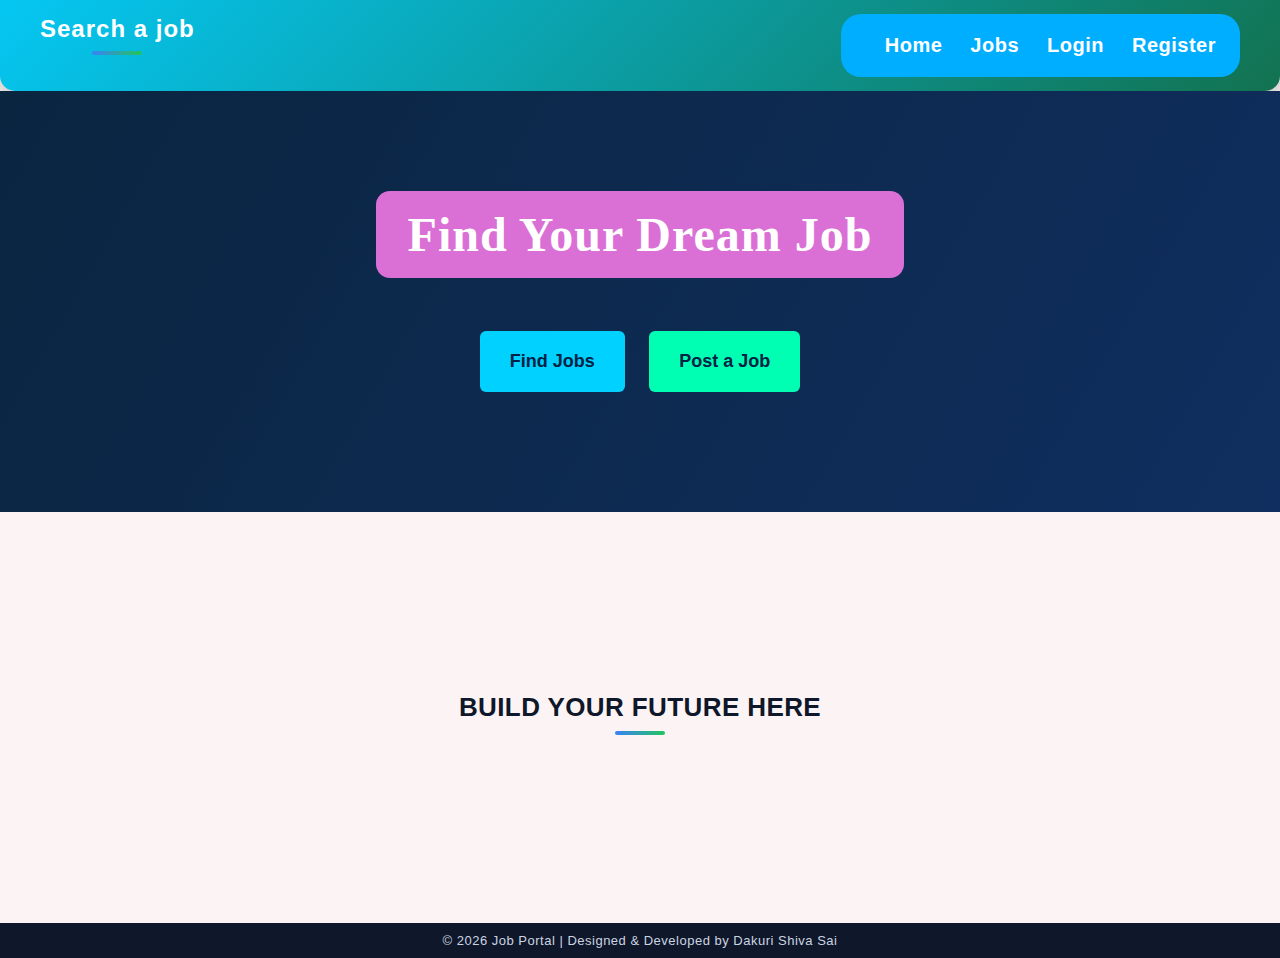
<file: job-portal/index.html>
<!DOCTYPE html>
<html>
<head>
  <title>Job Portal</title>
  <meta name="viewport" content="width=device-width, initial-scale=1.0">

  <link rel="stylesheet" href="css/style.css">
</head>
<body>

<nav>
  <h2>Search a job</h2>

  <div class="menu-icon" onclick="toggleMenu()">☰</div>

  <ul id="menu">
    <li><a href="index.html">Home</a></li>
    <!-- <li><a href="jobs.html">Jobs</a></li> -->
     <li><a href="#" onclick="goToJobs()">Jobs</a></li>

    <li><a href="login.html">Login</a></li>
    <li><a href="register.html">Register</a></li>
  </ul>
</nav>

<div class="hero">
  <h1>Find Your Dream Job</h1>
  <br><br>

  <button class="btn" onclick="goToJobs()">Find Jobs</button>
  <button class="btn secondary" onclick="goToPostJob()">Post a Job</button>
</div>
<br>
<br><br><br><br><br><br><br><br><br>
<h2>BUILD YOUR FUTURE HERE</h2>
<!-- <br><br><br><br><br><br><br><br><br> -->
<footer class="footer">
  © 2026 Job Portal | Designed & Developed by Dakuri Shiva Sai
</footer>


<!-- <h6>Copy right @DAKURI SHIVA SAI</h6> -->



<script src="js/script.js"></script>

</body>
</html>
</file>
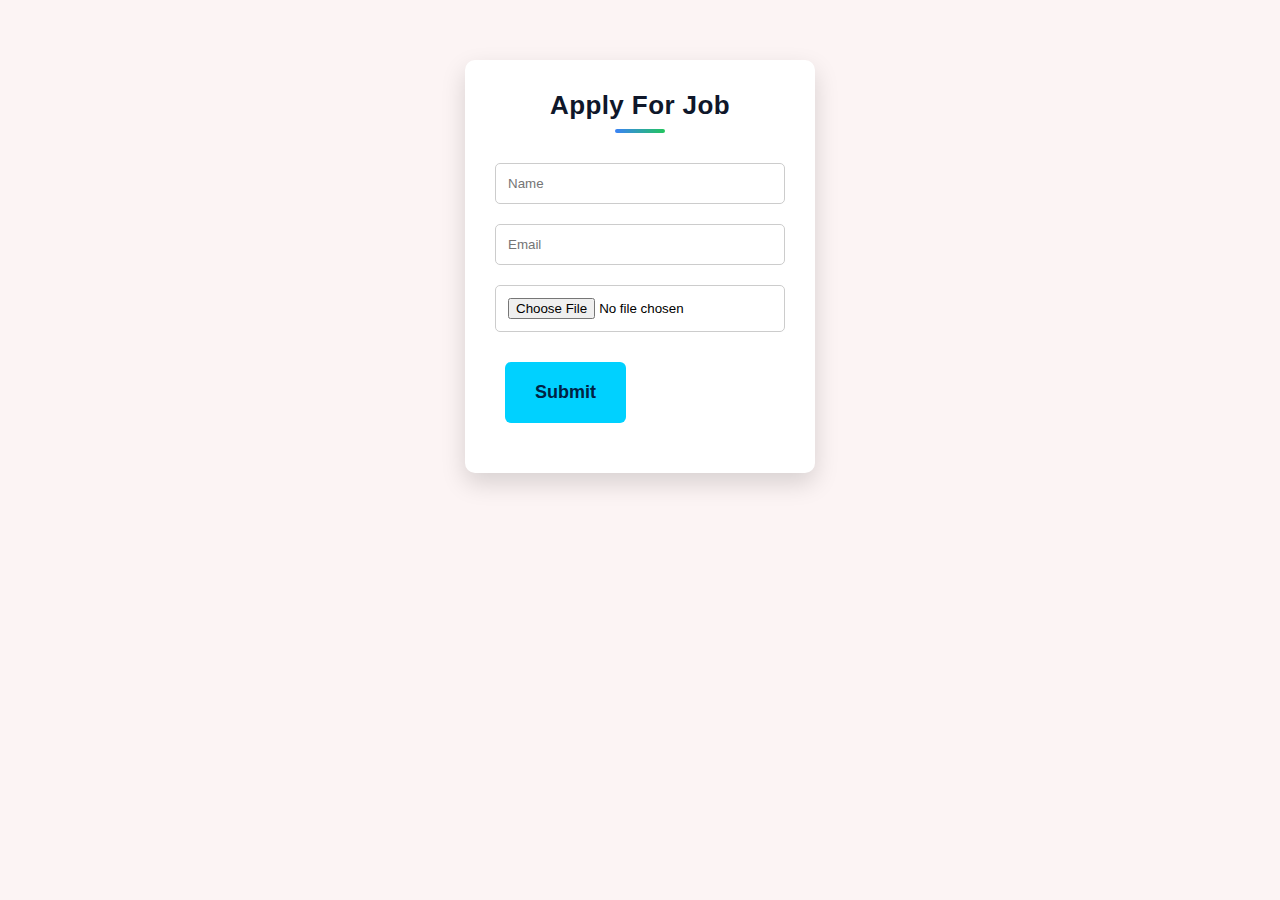
<file: job-portal/apply.html>
<!DOCTYPE html>
<html>
<head>
  <title>Apply Job</title>
  <link rel="stylesheet" href="css/style.css">
</head>
<body>

<!-- <h2>Apply For Job</h2> -->

<form onsubmit="applyJob()">
<h2>Apply For Job</h2>

  <input type="text" placeholder="Name"><br>
  <input type="email" placeholder="Email"><br>
  <input type="file"><br>
  <button class="btn">Submit</button>
</form>

<script src="./js/script.js"></script>

</body>
</html>
</file>
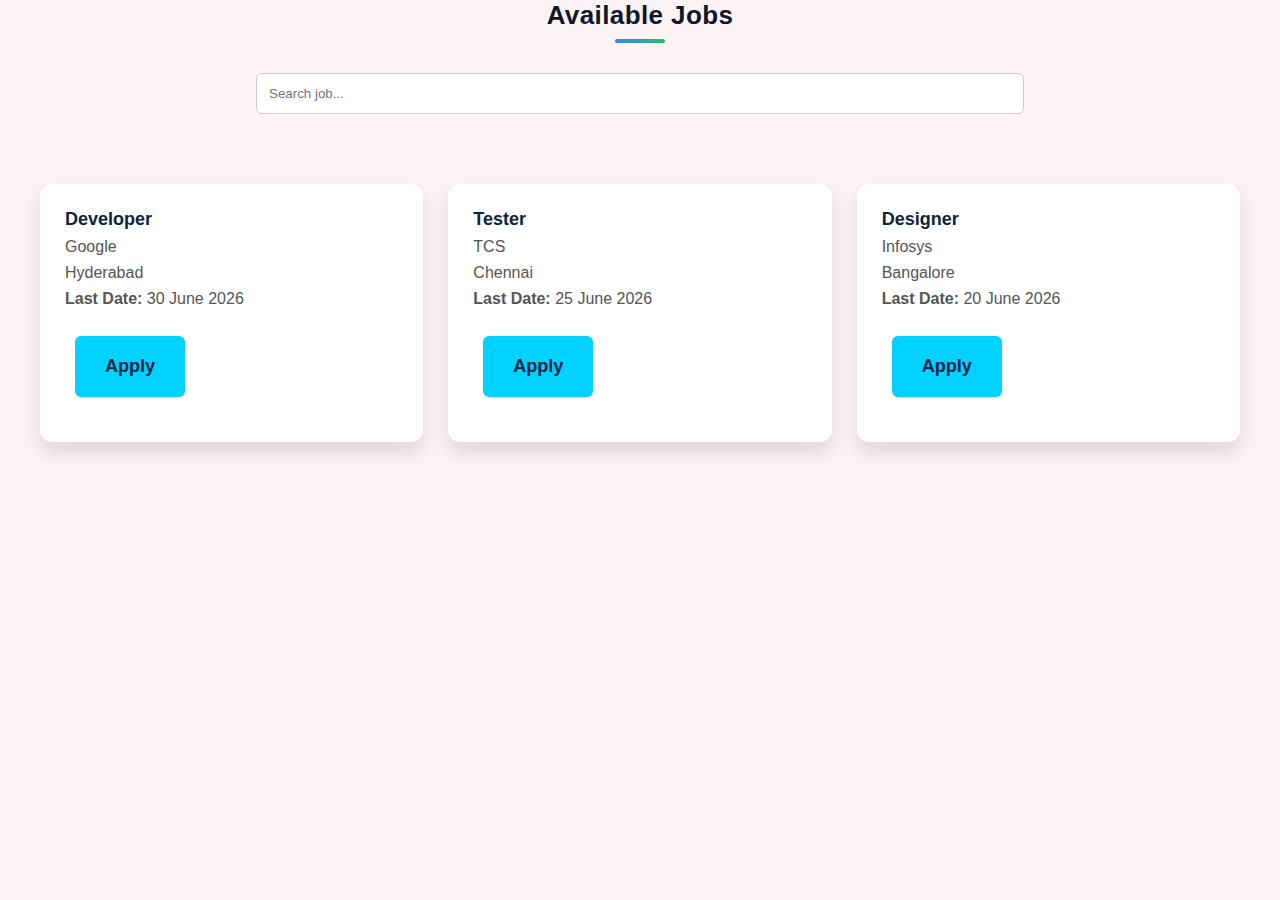
<file: job-portal/jobs.html>
<!DOCTYPE html>
<html>
<head>
  <title>Jobs</title>
  <meta name="viewport" content="width=device-width, initial-scale=1.0">

  <link rel="stylesheet" href="css/style.css">
</head>
<body>

<h2>Available Jobs</h2>

<input type="text" id="search" placeholder="Search job..." onkeyup="filterJobs()">

<div id="jobList"></div>
<script src="./js/script.js"></script>

</body>
</html>
</file>
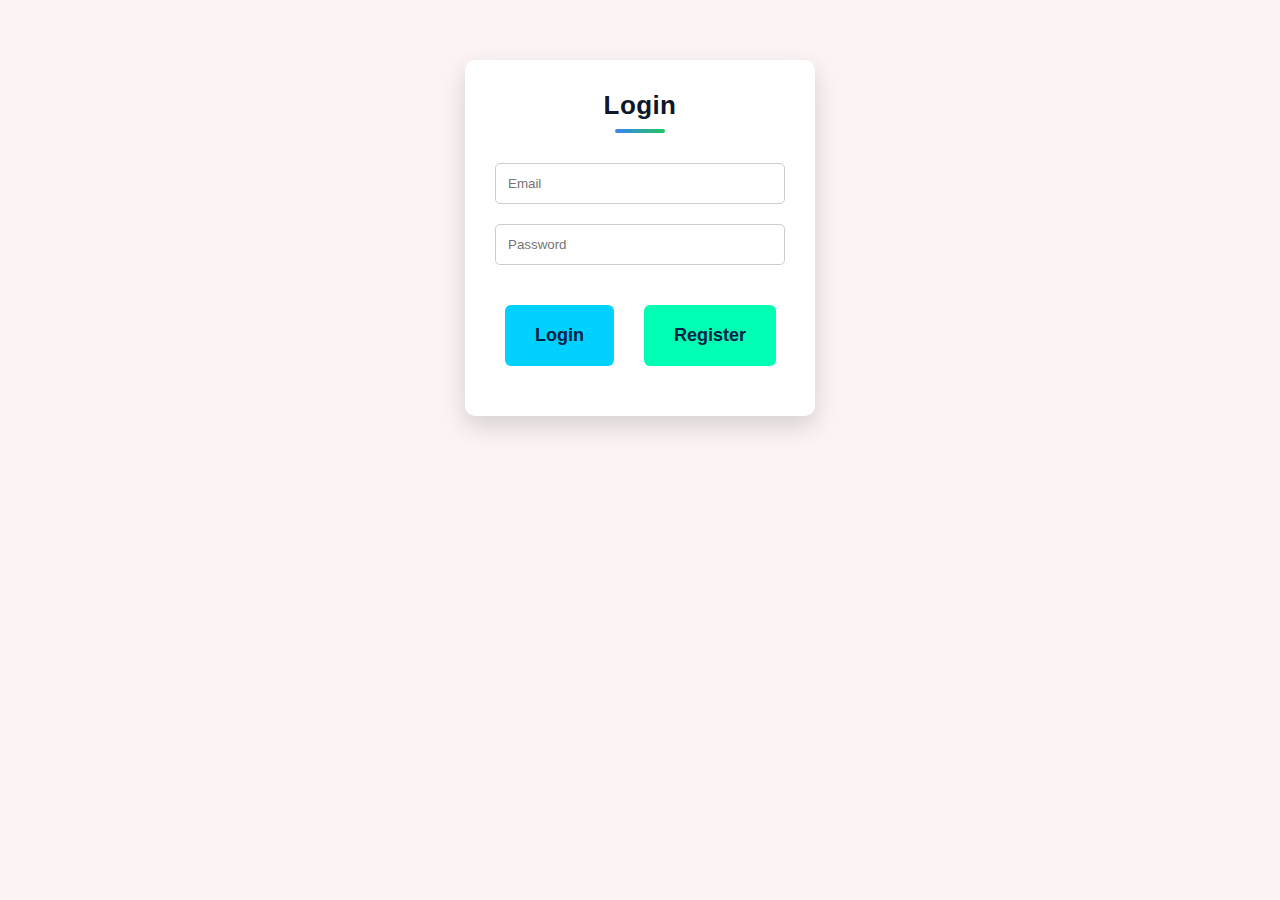
<file: job-portal/login.html>
<!DOCTYPE html>
<html>
<head>
  <title>Login</title>
  <link rel="stylesheet" href="css/style.css">
</head>
<body>

<!-- <h2>Login</h2> -->

<form onsubmit="return loginUser()">
  <h2>Login</h2>

  <input type="email" id="loginEmail" placeholder="Email" required>
  <input type="password" id="loginPassword" placeholder="Password" required>

  <div class="btn-group">
    <button type="submit" class="btn">Login</button>
    <a href="register.html" class="btn secondary">Register</a>
  </div>
</form>


<script src="./js/script.js"></script>

</body>
</html>
</file>
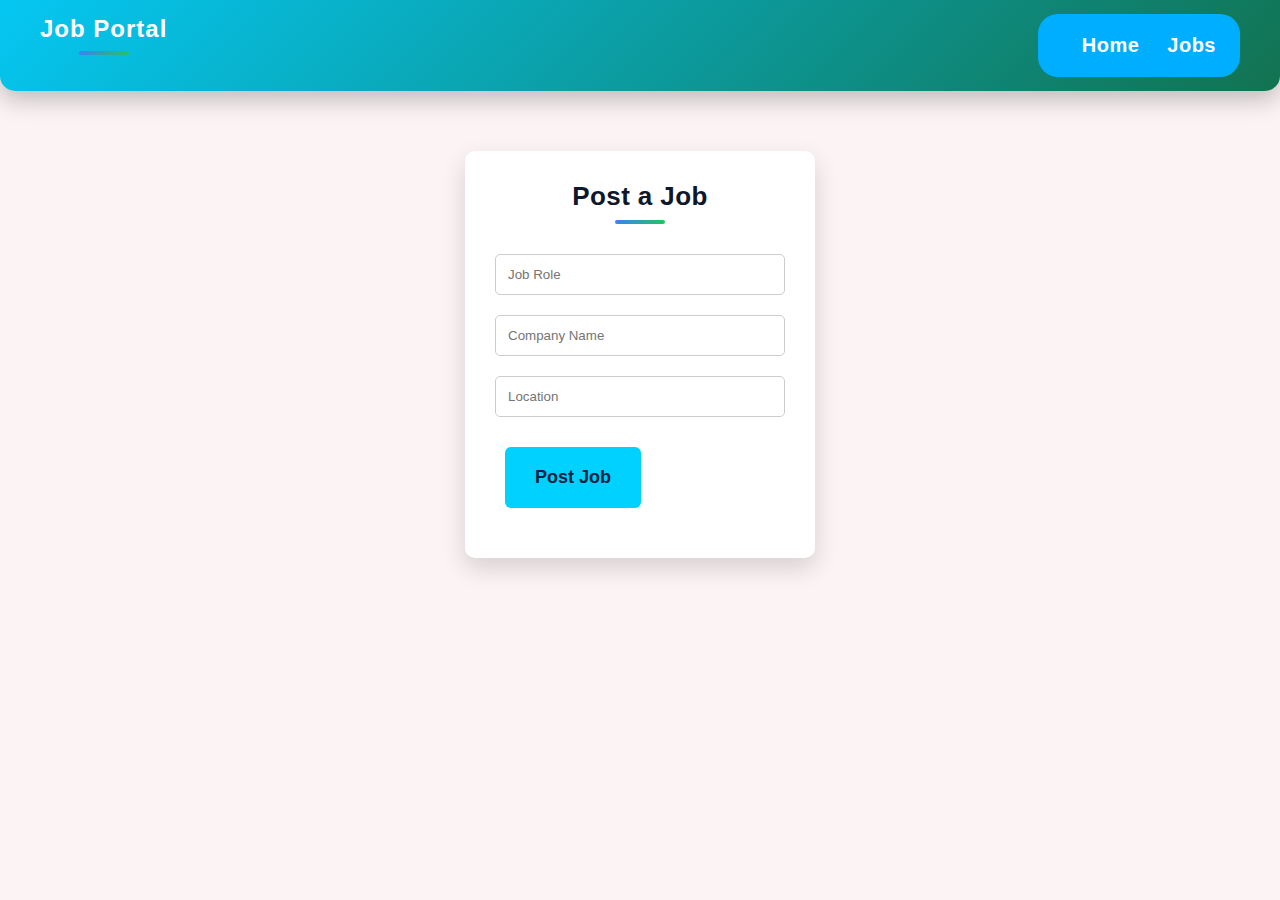
<file: job-portal/post-job.html>
<!DOCTYPE html>
<html>
<head>
  <title>Post Job</title>
  <meta name="viewport" content="width=device-width, initial-scale=1.0">

  <link rel="stylesheet" href="css/style.css">
</head>
<body>

<nav>
  <h2>Job Portal</h2>
  <ul>
    <li><a href="index.html">Home</a></li>
    <li><a href="jobs.html">Jobs</a></li>
  </ul>
</nav>

<form onsubmit="return postJob()">
  <h2>Post a Job</h2>

  <input type="text" id="jobRole" placeholder="Job Role">
  <input type="text" id="companyName" placeholder="Company Name">
  <input type="text" id="jobLocation" placeholder="Location">

  <button class="btn">Post Job</button>
</form>

<script src="./js/script.js"></script>
</body>
</html>
</file>
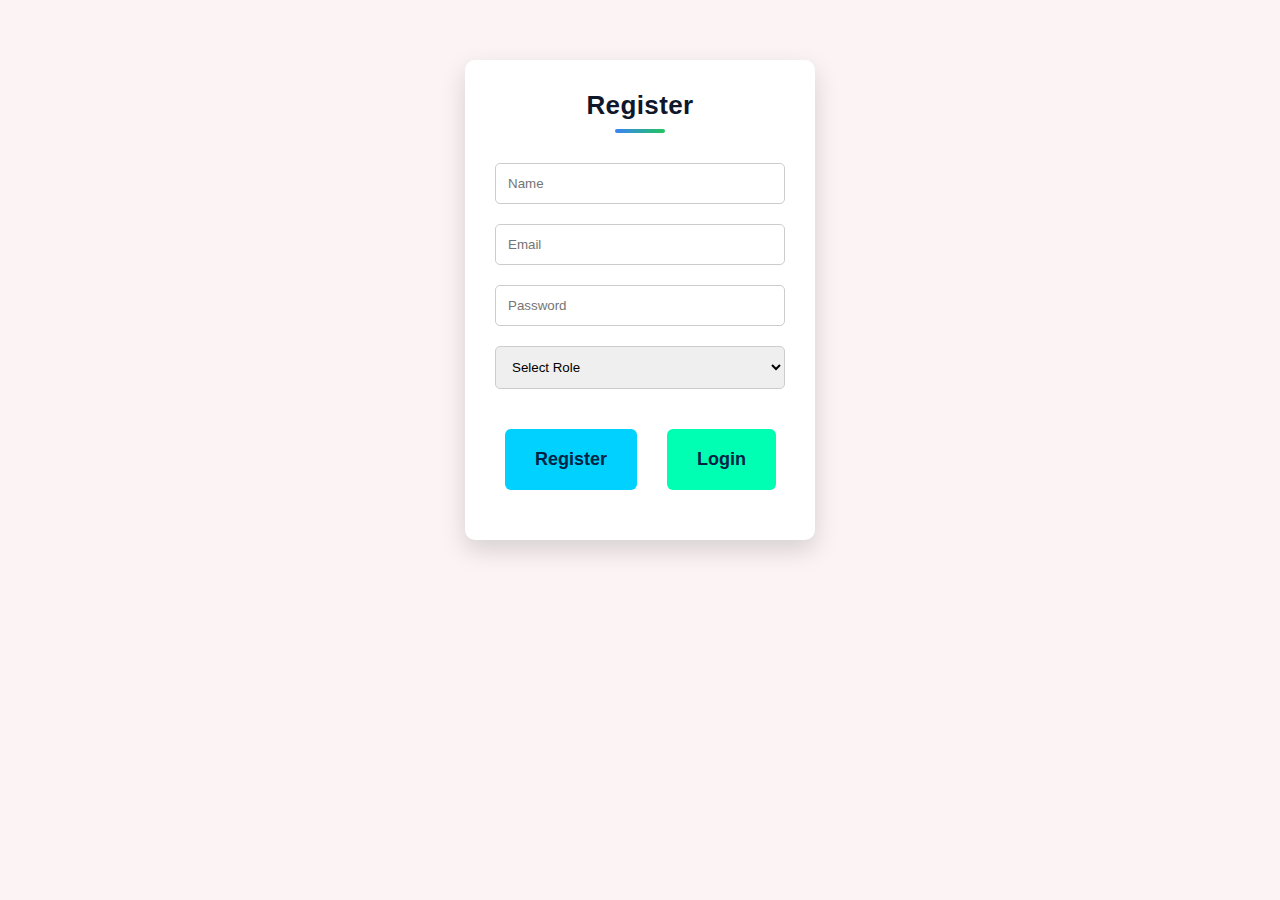
<file: job-portal/register.html>
<!DOCTYPE html>
<html>
<head>
  <title>Register</title>
  <link rel="stylesheet" href="css/style.css">
</head>
<body>

<!-- <h2>Register</h2>s -->

<form onsubmit="return registerUser()" class="slide-up">
  <h2>Register</h2>

  <input type="text" id="name" placeholder="Name" required>
  <input type="email" id="email" placeholder="Email" required>
  <input type="password" id="password" placeholder="Password" required>

  <select id="role" required>
    <option value="">Select Role</option>
    <option>Job Seeker</option>
    <option>Employer</option>
  </select>

  <div class="btn-group">
    <button type="submit" class="btn">Register</button>
    <a href="login.html" class="btn secondary">Login</a>
  </div>
</form>


<script src="./js/script.js"></script>



</body>
</html>
</file>
<file: job-portal/css/style.css>
* {
  margin: 0;
  padding: 0;
  box-sizing: border-box;
  font-family: "Segoe UI", sans-serif;
}

body {
  background: #fcf4f4;
  color: black;
}
/* ---------- PREMIUM PAGE HEADINGS ---------- */

h2 {
  position: relative;
  font-size: 26px;
  font-weight: 700;
  text-align: center;
  margin-bottom: 22px;
  color: #0f172a;
  letter-spacing: 0.4px;
}

h2::after {
  content: "";
  width: 50px;
  height: 4px;
  background: linear-gradient(90deg,#3b82f6,#22c55e);
  display: block;
  margin: 8px auto 0;
  border-radius: 2px;
}

/* Dark mode fix */
.dark h2 {
  color: #e5e7eb;
}



nav {
  background: linear-gradient(135deg,#05c7f3,#127250);
  padding: 14px 40px;
  display: flex;
  justify-content: space-between;
  align-items: center;
  border-radius: 0 0 15px 15px;
  box-shadow: 0 8px 25px rgba(0,0,0,0.25);
}

nav h2 {
  color:white;
  font-size: 24px;
  font-weight: 700;
  letter-spacing: 1px;
}

nav ul {
  display: flex;
  list-style: none;
  padding: 20px;
  background-color: #00aeff;
  border-radius: 20px;
}

nav ul li {
  margin-left: 20px;
}

nav a {
  position: relative;
  color: white;
  text-decoration: none;
  font-size: 20px;
  padding: 6px 4px;
  transition: 0.3s;
}

nav a::after {
  content: "";
  position: absolute;
  left: 0;
  bottom: -5px;
  width: 0%;
  height: 2px;
  background: #00d1ff;
  transition: 0.3s;
}

nav a:hover::after {
  width: 100%;
}

nav a:hover {
  color: #b700ff;
}


/* ================== HERO ================== */

.hero {
  text-align: center;
  padding: 100px 20px;
  background: linear-gradient(120deg,#0a2540,#102e5f);
  color: white;
}

.hero h1 {
  font-size: 48px;
  margin-bottom: 15px;
}

.hero input {
  width: 300px;
  padding: 12px;
  border-radius: 5px;
  border: none;
  margin-top: 20px;
}

/* ================== BUTTONS ================== */

.btn {
  display: inline-block;
  background: #00d1ff;
  color: #002244;
  padding: 20px 30px;
  margin: 20px 10px;
  border-radius: 6px;
  text-decoration: none;
  font-weight: bold;
  font-size: large;
  transition: 0.3s;
  border: none;
  cursor: pointer;
}

.btn:hover {
  transform: translateY(-2px);
  box-shadow: 0 8px 15px rgba(0,0,0,0.2);
}

.secondary {
  background: #00ffb3;
}

/* ================== FORMS ================== */

form {
  width: 350px;
  margin: 60px auto;
  background: white;
  padding: 30px;
  border-radius: 10px;
  box-shadow: 0 10px 25px rgba(0,0,0,0.15);
}

form h2 {
  text-align: center;
  margin-bottom: 20px;
}

input, select {
  width: 100%;
  padding: 12px;
  margin: 10px 0;
  border-radius: 5px;
  border: 1px solid #ccc;
}

/* ================== JOBS PAGE ================== */

#jobList {
  display: grid;
  grid-template-columns: repeat(auto-fit,minmax(260px,1fr));
  gap: 25px;
  padding: 40px;
}

.job {
  background: white;
  padding: 25px;
  border-radius: 12px;
  box-shadow: 0 10px 20px rgba(0,0,0,0.12);
  transition: 0.3s;
}

.job:hover {
  transform: translateY(-5px);
}

.job b {
  font-size: 18px;
  color: #0a2540;
}

.job p {
  margin: 8px 0;
  color: #555;
}

/* ================== SEARCH ================== */

#search {
  display: block;
  width: 60%;
  margin: 30px auto;
  padding: 12px;
  border-radius: 6px;
  border: 1px solid #ccc;
}

/* ================== DARK MODE ================== */

.dark {
  background: #0d1117;
  color: white;
}

.dark nav {
  background: black;
}

.dark .job, 
.dark form {
  background: #161b22;
  color: white;
}

/* ================== RESPONSIVE ================== */

@media(max-width: 600px) {
  nav {
    flex-direction: column;
  }

  .hero h1 {
    font-size: 32px;
  }

  #search {
    width: 90%;
  }
}
/* ================= MOBILE RESPONSIVE ================= */

@media (max-width: 768px) {

  nav {
    flex-direction: column;
    align-items: center;
    padding: 15px 20px;
  }

  nav h2 {
    margin-bottom: 10px;
  }

  nav ul {
    flex-direction: column;
    width: 100%;
    text-align: center;
  }

  nav ul li {
    margin: 8px 0;
  }

  .hero {
    padding: 60px 20px;
  }

  .hero h1 {
    font-size: 30px;
  }

  .hero input {
    width: 90%;
  }

  form {
    width: 90%;
    margin: 40px auto;
  }

  #search {
    width: 90%;
  }

  #jobList {
    grid-template-columns: 1fr;
    padding: 20px;
  }

  .job {
    padding: 20px;
  }

  .btn {
    width: 90%;
    text-align: center;
  }

}
.menu-icon {
  display: none;
  font-size: 26px;
  cursor: pointer;
}

/* Mobile Menu */
@media (max-width: 768px) {

  .menu-icon {
    display: block;
  }

  nav ul {
    position: absolute;
    top: 60px;
    left: 0;
    width: 100%;
    background: linear-gradient(135deg,#0a2540,#123b72);
    flex-direction: column;
    text-align: center;
    display: none;
    padding: 10px 0;
    border-radius: 0 0 12px 12px;
  }

  nav ul.show {
    display: flex;
  }

  nav ul li {
    margin: 12px 0;
  }
}
.btn-group {
  display: flex;
  gap: 10px;
  margin-top: 10px;
}
/* ========== GLOBAL ANIMATIONS ========== */

.fade-in {
  animation: fadeIn 0.8s ease forwards;
}

.slide-up {
  animation: slideUp 0.8s ease forwards;
}

.zoom-in {
  animation: zoomIn 0.6s ease forwards;
}

@keyframes fadeIn {
  from { opacity: 0 }
  to { opacity: 1 }
}

@keyframes slideUp {
  from { opacity: 0; transform: translateY(30px) }
  to { opacity: 1; transform: translateY(0) }
}

@keyframes zoomIn {
  from { transform: scale(0.8); opacity: 0 }
  to { transform: scale(1); opacity: 1 }
}
.btn-group {
  display: flex;
  gap: 10px;
  margin-top: 10px;
}
nav ul li a {
  font-weight: 700;            /* Bold */
  letter-spacing: 0.5px;
}

/* Individual colors */
nav ul li:nth-child(1) a { color: white; }   /* Home */
nav ul li:nth-child(2) a { color: white; }   /* Jobs */
nav ul li:nth-child(3) a { color: white; }   /* Login */
nav ul li:nth-child(4) a { color:white; }   /* Register */

nav ul li a:hover {
  opacity: 0.85;
}
/* ======== LOGIN & REGISTER COLOR THEMES ======== */

/* Login Form */
body.login-page form {
  background: linear-gradient(135deg, #e0f7ff, #ffffff);
  border-left: 6px solid #00b4d8;
}

/* Register Form */
body.register-page form {
  background: linear-gradient(135deg, #fff1f2, #ffffff);
  border-left: 6px solid #ff5c8a;
}


/* ---------- HERO HEADLINE FEATURE ---------- */

.hero h1 {
  display: inline-block;
  background:  orchid;
  backdrop-filter: blur(8px);
  padding: 16px 32px;
  border-radius: 14px;
  font-family: 'Times New Roman', Times, serif;
  letter-spacing: 1px;
  animation: heroPop 0.9s ease forwards;
  box-shadow: violet;
}

@keyframes heroPop {
  from {
    opacity: 0;
    transform: translateY(30px) scale(0.9);
  }
  to {
    opacity: 1;
    transform: translateY(0) scale(1);
  }
}
/* ---------- FULL SCREEN BORDER ---------- */

html, body {
  min-height: 100%;
}

 

/* Dark mode */
.dark body {
  border-color: #e5e7eb;
}
.footer {
  background: #0f172a;
  color: #cbd5e1;
  text-align: center;
  padding: 10px 15px;
  font-size: 13px;
  letter-spacing: 0.5px;
  margin-top: 188px;
}

/* Dark mode */
.dark .footer {
  background: #020617;
  color: #e5e7eb;
}
</file>
